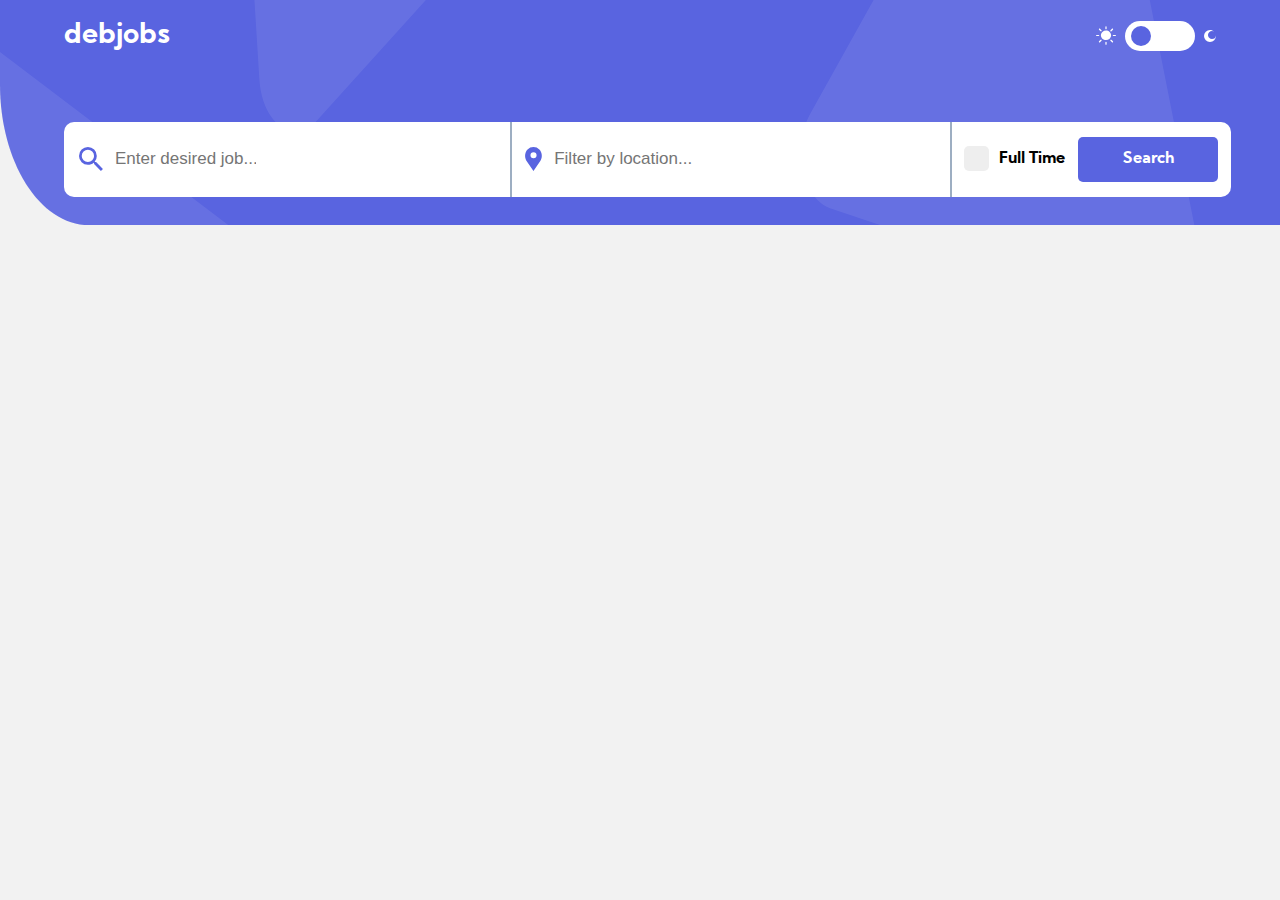
<file: index.html>
<!DOCTYPE html>
<!--[if lt IE 7]>      <html class="no-js lt-ie9 lt-ie8 lt-ie7"> <![endif]-->
<!--[if IE 7]>         <html class="no-js lt-ie9 lt-ie8"> <![endif]-->
<!--[if IE 8]>         <html class="no-js lt-ie9"> <![endif]-->
<!--[if gt IE 8]>      <html class="no-js"> <!--<![endif]-->
<html>
    <head>
        <meta charset="utf-8">
        <meta http-equiv="X-UA-Compatible" content="IE=edge">
        <title>devjobs</title>
        <link rel="icon" type="image/png" href="assets/favicon-32x32.png"/>
        <meta name="description" content="">
        <meta name="viewport" content="width=device-width, initial-scale=1">
        
        <!-- Stylesheets -->
        <link rel="stylesheet" href="css/main.css">
        <!-- Fonts -->
        <link rel="preconnect" href="https://fonts.gstatic.com">
        <!-- <link href="https://fonts.googleapis.com/css2?family=Kumbh+Sans:wght@300;400;700&display=swap" rel="stylesheet"> -->
        <!-- Scripts -->
        <script src="https://code.jquery.com/jquery-3.6.0.min.js" integrity="sha256-/xUj+3OJU5yExlq6GSYGSHk7tPXikynS7ogEvDej/m4=" crossorigin="anonymous"></script>
    </head>
    <body>
        <!--[if lt IE 7]>
            <p class="browsehappy">You are using an <strong>outdated</strong> browser. Please <a href="#">upgrade your browser</a> to improve your experience.</p>
        <![endif]-->

            <!-- <div class="divBtn">
                <a class="btn btn-1" href="#">Button 1</a>
            </div>
            <div class="divBtn">
                <a class="btn btn-2" href="#">Button 2</a>
            </div>
            <div class="divBtn">
                <a class="btn btn-dark" href="#">Button 3</a>
            </div>

            <label class="switch">
                <input type="checkbox">
                <span class="slider round"></span>
            </label>

            <div class="search-container">
                <form action="/">
                    <button type="submit"><img src="../github-jobs-api2/assets/desktop/icon-search.svg" alt=""></button>
                    <input type="text" placeholder="Enter desired job..." name="search" autocomplete="off">
                </form>
            </div>

            <label class="container">Checkbox
                <input type="checkbox">
                <span class="checkmark"></span>
            </label>
 -->    
        <img class="pattern-header" src="assets/desktop/bg-pattern-header.svg" alt="">
        <div class="all">
            <section id="header">
                <h1 href="#">debjobs</h1>
                <div class="darkSwitch">
                    <img src="assets/desktop/icon-sun.svg" alt="">
                    <label class="switch" for="chk">
                        <input type="checkbox" id="chk">
                        <span class="slider round"></span>
                    </label>
                    <img src="assets/desktop/icon-moon.svg" alt="">
                </div>
            </section>

            <div class="search-container">
                <form action="#" id="research">
                    <div class="search-job">
                        <img src="assets/desktop/icon-search.svg" alt="">
                        <input type="text" placeholder="Enter desired job..." name="job-name" id="job-name" autocomplete="off">
                    </div>
                    <div class="search-location" id="search-location">
                        <img src="assets/desktop/icon-location.svg" alt="">
                        <input type="text" placeholder="Filter by location..." name="location" id="location" autocomplete="off">
                    </div>
                    <div class="search-checkbox">
                        <label class="container">Full Time
                            <input type="checkbox">
                            <span class="checkmark"></span>
                        </label>
                        <div class="divBtn">
                            <a class="btn btn-1 btnSearch" id="startSearch" href="javascript:;" >Search</a>
                        </div>
                    </div> 
                    
                    <img src="assets/mobile/icon-filter.svg" id="filterMobile" alt="">
                    <div id="mobileSearch">
                        <div class="search-location" id="search-location">
                            <img src="assets/desktop/icon-location.svg" alt="">
                            <input type="text" placeholder="Filter by location..." name="location" id="location" autocomplete="off">
                        </div>
                        <div class="search-checkbox">
                            <label class="container">Full Time
                                <input type="checkbox">
                                <span class="checkmark"></span>
                            </label>
                            <div class="divBtn">
                                <a class="btn btn-1 btnSearch" id="startSearch" href="javascript:;" >Search</a>
                            </div>
                        </div> 
                    </div>

                </form>
            </div>

            <div class="results" id="results">
                <!-- <div class="element">
                    <a id='element'>
                        <p>Xh ago . Full Time</p>
                        <h2>Job Title</h2>
                        <p>Company</p>
                        <h4>Location</h4>
                    </a>
                </div> -->
            </div>

        </div>
        <script src="./JS/app.js" async defer></script>
    </body>
</html>
</file>
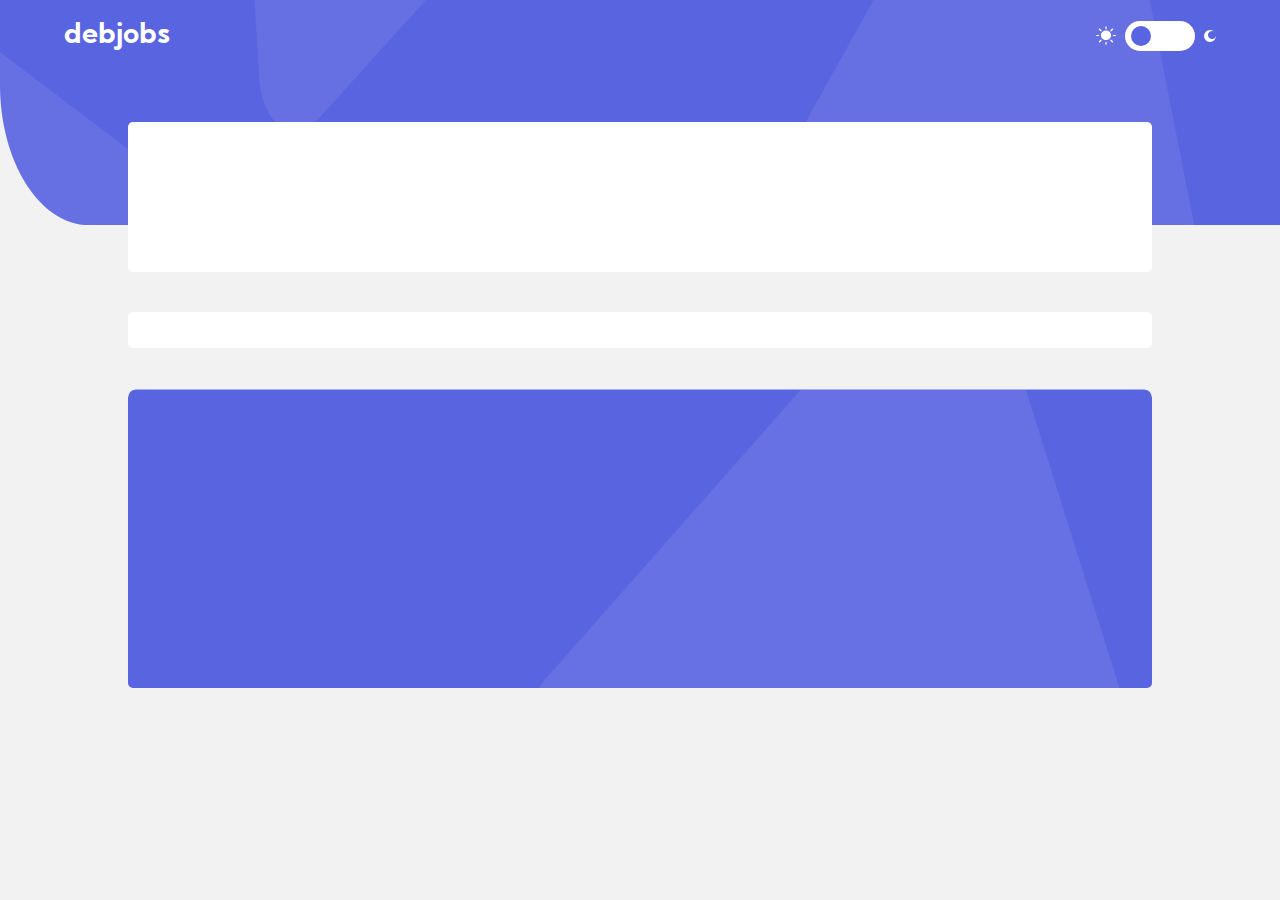
<file: description.html>
<!DOCTYPE html>
<!--[if lt IE 7]>      <html class="no-js lt-ie9 lt-ie8 lt-ie7"> <![endif]-->
<!--[if IE 7]>         <html class="no-js lt-ie9 lt-ie8"> <![endif]-->
<!--[if IE 8]>         <html class="no-js lt-ie9"> <![endif]-->
<!--[if gt IE 8]>      <html class="no-js"> <!--<![endif]-->
<html>
    <head>
        <meta charset="utf-8">
        <meta http-equiv="X-UA-Compatible" content="IE=edge">
        <title>Description</title>
        <meta name="description" content="">
        <meta name="viewport" content="width=device-width, initial-scale=1">

        <link rel="stylesheet" href="css/main.css">

        <link rel="icon" type="image/png" href="assets/favicon-32x32.png"/>

        <script src="https://code.jquery.com/jquery-3.6.0.min.js" integrity="sha256-/xUj+3OJU5yExlq6GSYGSHk7tPXikynS7ogEvDej/m4=" crossorigin="anonymous"></script>
    </head>
    <body>
        <!--[if lt IE 7]>
            <p class="browsehappy">You are using an <strong>outdated</strong> browser. Please <a href="#">upgrade your browser</a> to improve your experience.</p>
        <![endif]-->
        <img class="pattern-header" src="assets/desktop/bg-pattern-header.svg" alt="">
        <div class="all">
            <section id="header">
                <h1><a href="index.html">debjobs</a></h1>
                <div class="darkSwitch">
                    <img src="assets/desktop/icon-sun.svg" alt="">
                    <label class="switch" for="chk">
                        <input id="chk" type="checkbox">
                        <span class="slider round"></span>
                    </label>
                    <img src="assets/desktop/icon-moon.svg" alt="">
                </div>
            </section>

            <div class="descriAll">
                <div id="intro">
                    
                </div>
                <div id="description">
                    
                </div>
                <div id="how-to-apply">
                    <!-- <h2>How to Apply</h2>
                    <p>explanations</p>
                    <a href="#" rel="noopener noreferrer" target="_blank">url</a> -->
                </div>
            </div>
        </div>
        <div id="footer">
            
        </div>
        <script src="./JS/description.js" async defer></script>
    </body>
</html>
</file>
<file: css/main.css>
/* Primary colors */
/* Secondary colors */
/* FONT definition */
@font-face {
  font-family: Kumbh-Sans;
  src: url("../fonts/KumbhSans-Regular.ttf") format("truetype");
  font-weight: 400;
  font-style: normal;
}

@font-face {
  font-family: Kumbh-Sans;
  src: url("../fonts/KumbhSans-Light.ttf") format("truetype");
  font-weight: 300;
  font-style: normal;
}

@font-face {
  font-family: Kumbh-Sans;
  src: url("../fonts/KumbhSans-Bold.ttf") format("truetype");
  font-weight: 700;
  font-style: bold;
}

html {
  padding: 0;
  margin: 0;
}

body {
  -webkit-transition: 0.3s;
  transition: 0.3s;
  font-family: Kumbh-Sans , sans-serif;
  font-size: 16px;
  line-height: 26px;
  margin: 0;
  padding: 0;
  background-color: #F2F2F2;
  overflow-x: hidden;
}

body h1 {
  font-size: 28px;
  line-height: 34px;
}

body h2 {
  font-size: 24px;
  line-height: 29px;
}

body h3 {
  font-size: 20px;
  line-height: 24px;
}

body h4 {
  font-size: 14px;
  line-height: 18px;
}

body a {
  text-decoration: none;
}

body.dark-mode {
  -webkit-transition: 0.3s;
  transition: 0.3s;
  background-color: #121721;
}

body.dark-mode .search-container {
  background-color: #19202d;
}

body.dark-mode .search-container input[type=text] {
  font-size: 17px;
  border: none;
  outline: none;
  background-color: #19202d;
  color: #ffffff;
  -webkit-transition: 0.3s;
  transition: 0.3s;
}

body.dark-mode .search-checkbox {
  color: #ffffff;
}

body.dark-mode .element {
  background-color: #19202d;
}

body.dark-mode .element h2 {
  color: #ffffff;
}

body.dark-mode .element .companyLogo {
  background-color: #6E8098;
  border: solid 5px #6E8098;
}

body.dark-mode #intro {
  background-color: #19202d;
  color: #ffffff;
}

body.dark-mode #description {
  background-color: #19202d;
  color: #ffffff;
}

body.dark-mode #footer {
  background-color: #19202d;
  color: #ffffff;
}

body.dark-mode .btn-2 {
  background-color: #6E8098;
  color: #ffffff;
}

body.dark-mode .btn-2:hover {
  background-color: #9DaeC2;
}

.all {
  padding-left: 12vw;
  padding-right: 12vw;
  margin-bottom: 10vh;
}

/* Buttons */
.divBtn {
  width: 140px;
  height: 45px;
}

.btn {
  text-decoration: none;
  font-weight: 700;
  border-radius: 5px;
  width: 100%;
  height: 100%;
  display: -webkit-box;
  display: -ms-flexbox;
  display: flex;
  -webkit-box-pack: center;
      -ms-flex-pack: center;
          justify-content: center;
  -webkit-box-align: center;
      -ms-flex-align: center;
          align-items: center;
  -webkit-transition: 0.3s;
  transition: 0.3s;
}

.btn-1 {
  background-color: #5964E0;
  color: #ffffff;
}

.btn-1:hover {
  background-color: #939BF4;
}

.btn-2 {
  background-color: #f4f6f8;
  color: #5964E0;
}

.btn-2:hover {
  background-color: #b6bcf5;
}

/* Toggle switch */
/* The switch - the box around the slider */
.switch {
  position: relative;
  display: inline-block;
  width: 70px;
  height: 30px;
}

.switch input {
  /* Hide default HTML checkbox */
  opacity: 0;
  width: 0;
  height: 0;
}

.switch input:checked + .slider:before {
  -webkit-transform: translateX(40px);
  transform: translateX(40px);
}

/* Toggle switch: The slider */
.slider {
  position: absolute;
  cursor: pointer;
  top: 0;
  left: 0;
  right: 0;
  bottom: 0;
  background-color: #ffffff;
  -webkit-transition: .4s;
  transition: .4s;
}

.slider:before {
  position: absolute;
  content: "";
  height: 20px;
  width: 20px;
  left: 5.5px;
  bottom: 5px;
  background-color: #5964E0;
  -webkit-transition: .4s;
  transition: .4s;
}

.slider:hover::before {
  background-color: #939BF4;
}

.slider.round {
  border-radius: 34px;
}

.slider.round:before {
  border-radius: 50%;
}

/* Search bar */
.search-container {
  -webkit-transition: 0.3s;
  transition: 0.3s;
  display: -webkit-box;
  display: -ms-flexbox;
  display: flex;
  -webkit-box-pack: center;
      -ms-flex-pack: center;
          justify-content: center;
  background-color: #ffffff;
  width: 100%;
  height: 75px;
  border-radius: 10px;
  padding-left: 15px;
}

.search-container .search-job {
  display: -webkit-box;
  display: -ms-flexbox;
  display: flex;
  -webkit-box-pack: start;
      -ms-flex-pack: start;
          justify-content: flex-start;
  -webkit-box-align: center;
      -ms-flex-align: center;
          align-items: center;
}

.search-container .search-location {
  display: -webkit-box;
  display: -ms-flexbox;
  display: flex;
  -webkit-box-pack: start;
      -ms-flex-pack: start;
          justify-content: flex-start;
  -webkit-box-align: center;
      -ms-flex-align: center;
          align-items: center;
  height: 100%;
  border-left: solid 2px #9DaeC2;
  padding-left: 1vw;
}

.search-container form {
  display: -webkit-box;
  display: -ms-flexbox;
  display: flex;
  -webkit-box-pack: justify;
      -ms-flex-pack: justify;
          justify-content: space-between;
  -webkit-box-align: center;
      -ms-flex-align: center;
          align-items: center;
  -ms-flex-wrap: wrap;
      flex-wrap: wrap;
  width: 100%;
}

.search-container input[type=text] {
  font-size: 17px;
  border: none;
  outline: none;
  width: 11vw;
  -webkit-transition: 0.3s;
  transition: 0.3s;
}

.search-container img {
  margin: 0 10px 0 0;
}

/* Checkbox */
.search-checkbox {
  margin-right: 1vw;
  display: -webkit-box;
  display: -ms-flexbox;
  display: flex;
  -webkit-box-pack: center;
      -ms-flex-pack: center;
          justify-content: center;
  -webkit-box-align: center;
      -ms-flex-align: center;
          align-items: center;
  height: 100%;
  border-left: solid 2px #9DaeC2;
  padding-left: 1vw;
}

.container {
  display: block;
  position: relative;
  padding-left: 35px;
  cursor: pointer;
  margin-right: 1vw;
  -webkit-user-select: none;
  -moz-user-select: none;
  -ms-user-select: none;
  user-select: none;
  -webkit-transition: 0.3s;
  transition: 0.3s;
  font-weight: 700;
}

.container input {
  /* Hide the browser's default checkbox */
  position: absolute;
  opacity: 0;
  cursor: pointer;
  height: 0;
  width: 0;
}

.container input:checked ~ .checkmark {
  /* When the checkbox is checked, add a blue background */
  background-color: #5964E0;
}

.container input:checked ~ .checkmark:after {
  /* Show the checkmark when checked */
  display: block;
}

.container:hover input ~ .checkmark {
  /* On mouse-over, add a grey background color */
  background-color: #939BF4;
}

/* Create a custom checkbox */
.checkmark {
  position: absolute;
  top: 0;
  left: 0;
  height: 25px;
  width: 25px;
  background-color: #eee;
  border-radius: 5px;
  -webkit-transition: 0.4s;
  transition: 0.4s;
}

.checkmark:after {
  /* Create the checkmark/indicator (hidden when not checked) */
  content: "";
  position: absolute;
  display: none;
}

.checkmark:after {
  /* Style the checkmark/indicator */
  left: 9px;
  top: 5px;
  width: 5px;
  height: 10px;
  border: solid white;
  border-width: 0 3px 3px 0;
  -webkit-transform: rotate(45deg);
  transform: rotate(45deg);
}

/* Le reste */
.pattern-header {
  position: absolute;
  z-index: -1;
  top: 0;
  width: 100%;
  height: 25vh;
}

#header {
  display: -webkit-box;
  display: -ms-flexbox;
  display: flex;
  -webkit-box-pack: justify;
      -ms-flex-pack: justify;
          justify-content: space-between;
  -webkit-box-align: center;
      -ms-flex-align: center;
          align-items: center;
  margin-bottom: 50px;
  /* background-image: url(../assets/desktop/bg-pattern-header.svg); */
}

#header h1 {
  color: #ffffff;
}

#header h1 a {
  color: #ffffff;
}

#header .darkSwitch {
  display: -webkit-box;
  display: -ms-flexbox;
  display: flex;
  -webkit-box-align: center;
      -ms-flex-align: center;
          align-items: center;
  -webkit-box-pack: justify;
      -ms-flex-pack: justify;
          justify-content: space-between;
  width: 120px;
}

.results {
  display: -ms-grid;
  display: grid;
  -ms-grid-columns: (1fr)[3];
      grid-template-columns: repeat(3, 1fr);
  /* grid-template-rows: repeat(1, 1fr); */
  margin-top: 100px;
  -webkit-column-gap: 3vw;
          column-gap: 3vw;
  row-gap: 4vw;
  -webkit-box-sizing: border-box;
  box-sizing: border-box;
  -webkit-transition: 0.3s;
  transition: 0.3s;
}

.element {
  -webkit-transition: 0.3s;
  transition: 0.3s;
  background-color: #ffffff;
  padding: 30px 30px;
  border-radius: 5px;
  display: -webkit-box;
  display: -ms-flexbox;
  display: flex;
  -webkit-box-pack: start;
      -ms-flex-pack: start;
          justify-content: flex-start;
  -webkit-box-orient: vertical;
  -webkit-box-direction: normal;
      -ms-flex-direction: column;
          flex-direction: column;
  -webkit-box-sizing: border-box;
  box-sizing: border-box;
  cursor: pointer;
}

.element * {
  margin: 8px;
}

.element p {
  color: #9DaeC2;
}

.element h4 {
  color: #5964E0;
}

.element .companyLogo {
  height: 20%;
  max-width: 100px;
  margin-top: -50px;
  background-color: #ffffff;
  border-radius: 5px;
  border: solid 5px #ffffff;
}

/* Description Page */
.descriAll {
  padding: 0 15vw;
  display: -ms-grid;
  display: grid;
  -ms-grid-columns: 100%;
      grid-template-columns: 100%;
  -ms-grid-rows: 150px 1fr 300px;
      grid-template-rows: 150px 1fr 300px;
  row-gap: 40px;
}

#intro {
  -webkit-transition: 0.3s;
  transition: 0.3s;
  background-color: #ffffff;
  border-radius: 5px;
  display: -webkit-box;
  display: -ms-flexbox;
  display: flex;
  -webkit-box-pack: justify;
      -ms-flex-pack: justify;
          justify-content: space-between;
  -webkit-box-align: center;
      -ms-flex-align: center;
          align-items: center;
  -webkit-box-sizing: border-box;
  box-sizing: border-box;
  padding: 2vh 2vw;
}

#description {
  -webkit-transition: 0.3s;
  transition: 0.3s;
  background-color: #ffffff;
  padding: 2vh 2vw;
  border-radius: 5px;
}

#description .subDescription {
  display: -webkit-box;
  display: -ms-flexbox;
  display: flex;
  -webkit-box-pack: justify;
      -ms-flex-pack: justify;
          justify-content: space-between;
  -webkit-box-align: center;
      -ms-flex-align: center;
          align-items: center;
}

#how-to-apply {
  background-image: url(../assets/desktop/bg-pattern-detail-footer.svg);
  background-repeat: no-repeat;
  background-size: cover;
  border-radius: 5px;
  padding: 2vh 2vw;
  color: #ffffff;
}

#how-to-apply a {
  color: #ffffff;
}

#footer {
  -webkit-transition: 0.3s;
  transition: 0.3s;
  background-color: #ffffff;
  margin-top: 80px;
  width: 45%;
  display: -webkit-box;
  display: -ms-flexbox;
  display: flex;
  -webkit-box-pack: start;
      -ms-flex-pack: start;
          justify-content: flex-start;
  -webkit-box-pack: justify;
      -ms-flex-pack: justify;
          justify-content: space-between;
  -webkit-box-align: center;
      -ms-flex-align: center;
          align-items: center;
  padding: 0 27vw;
}

#footer h3 {
  width: 500px;
}

#footer a {
  right: 0;
}

@media (min-width: 890px) {
  #mobileSearch {
    display: none;
  }
  #filterMobile {
    display: none;
  }
}

@media (max-width: 1600px) {
  .results {
    -ms-grid-columns: (1fr)[2];
        grid-template-columns: repeat(2, 1fr);
    row-gap: 7vh;
  }
  .all {
    padding-left: 5vw;
    padding-right: 5vw;
  }
  .descriAll {
    padding: 0 5vw;
  }
  #footer {
    padding: 0 17vw;
    width: 70%;
  }
}

@media (max-width: 890px) {
  .results {
    -ms-grid-columns: 1fr;
        grid-template-columns: 1fr;
    row-gap: 10vh;
  }
  .descriAll {
    padding: 0 0vw 0 0vw;
    -ms-grid-rows: 250px 1fr 300px;
        grid-template-rows: 250px 1fr 300px;
  }
  #intro {
    -webkit-box-orient: vertical;
    -webkit-box-direction: normal;
        -ms-flex-direction: column;
            flex-direction: column;
  }
  #footer {
    width: 100%;
    padding: 5vh 0vw;
  }
  #footer .jobFooter {
    display: none;
  }
  #footer .divBtn {
    width: 80%;
    margin-left: 10%;
  }
  .search-job #job-name {
    width: 40vw;
  }
  #search-location {
    display: none;
  }
  #search-location img {
    display: none;
  }
  #search-location #location {
    display: none;
  }
  .search-checkbox {
    display: none;
  }
  #filterMobile {
    cursor: pointer;
  }
}
/*# sourceMappingURL=main.css.map */
</file>
